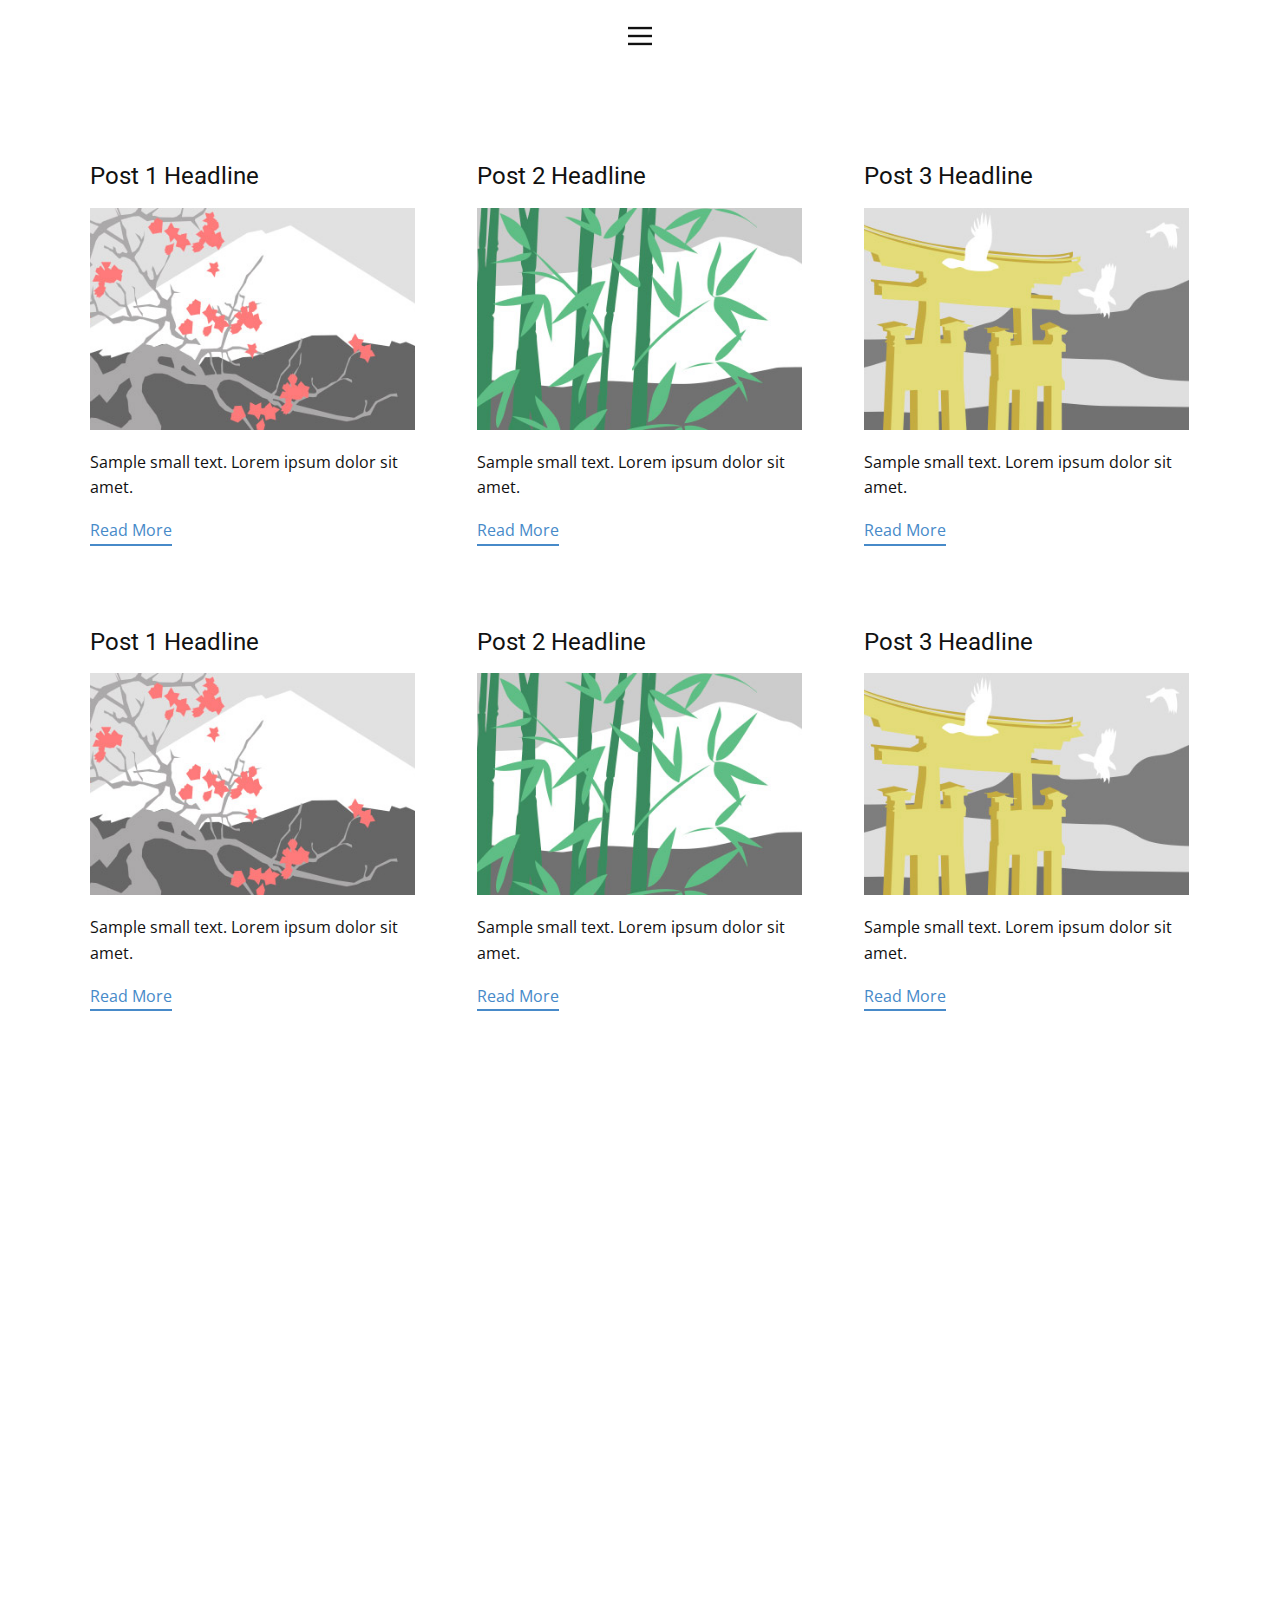
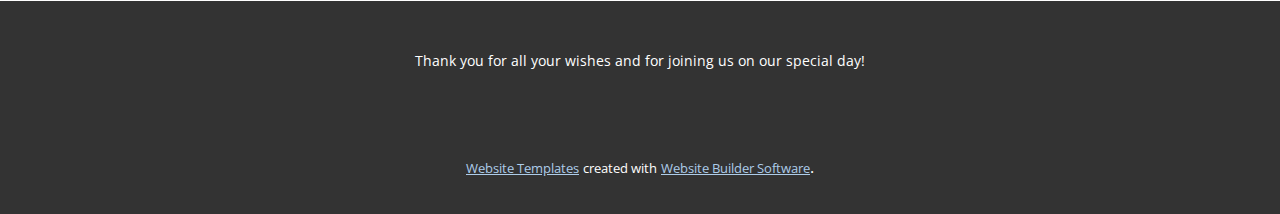
<file: blog/blog.html>
<html style="font-size: 16px;"><head>
    <meta name="viewport" content="width=device-width, initial-scale=1.0">
    <meta charset="utf-8">
    <meta name="keywords" content="">
    <meta name="description" content="">
    <meta name="page_type" content="np-template-header-footer-from-plugin">
    <title>Blog Template</title>
    <link rel="stylesheet" href="../nicepage.css" media="screen">
<link rel="stylesheet" href="../Blog-Template.css" media="screen">
    <script class="u-script" type="text/javascript" src="../jquery.js" defer=""></script>
    <script class="u-script" type="text/javascript" src="../nicepage.js" defer=""></script>
    <meta name="generator" content="Nicepage 3.9.0, nicepage.com">
    <link id="u-theme-google-font" rel="stylesheet" href="https://fonts.googleapis.com/css?family=Roboto:100,100i,300,300i,400,400i,500,500i,700,700i,900,900i|Open+Sans:300,300i,400,400i,600,600i,700,700i,800,800i">
    
    
    
    <script type="application/ld+json">{
		"@context": "http://schema.org",
		"@type": "Organization",
		"name": "",
		"url": "index.html"
}</script>
    <meta property="og:title" content="Blog Template">
    <meta property="og:type" content="website">
    <meta name="theme-color" content="#478ac9">
    <link rel="canonical" href="../index.html">
    <meta property="og:url" content="index.html">
  </head>
  <body class="u-body"><header class="u-clearfix u-header u-header" id="sec-962d"><div class="u-clearfix u-sheet u-sheet-1">
        <nav class="u-align-left u-menu u-menu-dropdown u-offcanvas u-menu-1" data-responsive-from="XL">
          <div class="menu-collapse">
            <a class="u-button-style u-nav-link" href="#" style="padding: 4px 0px; font-size: calc(1em + 8px);">
              <svg class="u-svg-link" preserveAspectRatio="xMidYMin slice" viewBox="0 0 302 302" style=""><use xmlns:xlink="http://www.w3.org/1999/xlink" xlink:href="#svg-5c50"></use></svg>
              <svg xmlns="http://www.w3.org/2000/svg" xmlns:xlink="http://www.w3.org/1999/xlink" version="1.1" id="svg-5c50" x="0px" y="0px" viewBox="0 0 302 302" style="enable-background:new 0 0 302 302;" xml:space="preserve" class="u-svg-content"><g><rect y="36" width="302" height="30"></rect><rect y="236" width="302" height="30"></rect><rect y="136" width="302" height="30"></rect>
</g><g></g><g></g><g></g><g></g><g></g><g></g><g></g><g></g><g></g><g></g><g></g><g></g><g></g><g></g><g></g></svg>
            </a>
          </div>
          <div class="u-custom-menu u-nav-container">
            <ul class="u-nav u-unstyled u-nav-1"><li class="u-nav-item"><a class="u-button-style u-nav-link u-text-active-palette-1-base u-text-hover-palette-2-base" href="../Home.html" style="padding: 10px 20px;">Home</a>
</li><li class="u-nav-item"><a class="u-button-style u-nav-link u-text-active-palette-1-base u-text-hover-palette-2-base" href="../About.html" style="padding: 10px 20px;">About</a>
</li><li class="u-nav-item"><a class="u-button-style u-nav-link u-text-active-palette-1-base u-text-hover-palette-2-base" href="../Contact.html" style="padding: 10px 20px;">Contact</a>
</li><li class="u-nav-item"><a class="u-button-style u-nav-link u-text-active-palette-1-base u-text-hover-palette-2-base" href="../Page-1.html" style="padding: 10px 20px;">Page 1</a>
</li><li class="u-nav-item"><a class="u-button-style u-nav-link u-text-active-palette-1-base u-text-hover-palette-2-base" href="../Page-3.html" style="padding: 10px 20px;">Page 3</a>
</li><li class="u-nav-item"><a class="u-button-style u-nav-link u-text-active-palette-1-base u-text-hover-palette-2-base" href="../Home.html" style="padding: 10px 20px;">Home</a>
</li></ul>
          </div>
          <div class="u-custom-menu u-nav-container-collapse">
            <div class="u-align-center u-black u-container-style u-inner-container-layout u-opacity u-opacity-95 u-sidenav">
              <div class="u-sidenav-overflow">
                <div class="u-menu-close"></div>
                <ul class="u-align-center u-nav u-popupmenu-items u-unstyled u-nav-2"><li class="u-nav-item"><a class="u-button-style u-nav-link" href="../Home.html">Home</a>
</li><li class="u-nav-item"><a class="u-button-style u-nav-link" href="../About.html">About</a>
</li><li class="u-nav-item"><a class="u-button-style u-nav-link" href="../Contact.html">Contact</a>
</li></ul>
              </div>
            </div>
            <div class="u-black u-menu-overlay u-opacity u-opacity-70"></div>
          </div>
        </nav>
      </div></header>
    <section class="u-clearfix u-section-1" id="sec-1fe6">
      <div class="u-clearfix u-sheet u-valign-middle u-sheet-1"><!--blog--><!--blog_options_json--><!--{"type":"Recent","source":"","tags":"","count":""}--><!--/blog_options_json-->
        <div class="u-blog u-expanded-width u-repeater u-repeater-1"><!--blog_post-->
          <div class="u-blog-post u-container-style u-repeater-item u-white u-repeater-item-1">
            <div class="u-container-layout u-similar-container u-valign-top u-container-layout-1"><!--blog_post_header-->
              <h4 class="u-blog-control u-text u-text-1">
                <a class="u-post-header-link" href="../blog/post.html"><!--blog_post_header_content-->Post 1 Headline<!--/blog_post_header_content--></a>
              </h4><!--/blog_post_header--><!--blog_post_image-->
              <a class="u-post-header-link" href="../blog/post.html"><img alt="" class="u-blog-control u-expanded-width u-image u-image-default u-image-1" src="[data-uri]"></a><!--/blog_post_image--><!--blog_post_content-->
              <div class="u-blog-control u-post-content u-text u-text-2 fr-view">Sample small text. Lorem ipsum dolor sit amet.</div><!--/blog_post_content--><!--blog_post_readmore-->
              <a href="../blog/post.html" class="u-blog-control u-border-2 u-border-palette-1-base u-btn u-btn-rectangle u-button-style u-none u-btn-1"><!--blog_post_readmore_content-->Read More<!--/blog_post_readmore_content--></a><!--/blog_post_readmore-->
            </div>
          </div><div class="u-blog-post u-container-style u-repeater-item u-video-cover u-white">
            <div class="u-container-layout u-similar-container u-valign-top u-container-layout-2"><!--blog_post_header-->
              <h4 class="u-blog-control u-text u-text-3">
                <a class="u-post-header-link" href="../blog/post-1.html"><!--blog_post_header_content-->Post 2 Headline<!--/blog_post_header_content--></a>
              </h4><!--/blog_post_header--><!--blog_post_image-->
              <a class="u-post-header-link" href="../blog/post-1.html"><img alt="" class="u-blog-control u-expanded-width u-image u-image-default u-image-2" src="[data-uri]"></a><!--/blog_post_image--><!--blog_post_content-->
              <div class="u-blog-control u-post-content u-text u-text-4 fr-view">Sample small text. Lorem ipsum dolor sit amet.</div><!--/blog_post_content--><!--blog_post_readmore-->
              <a href="../blog/post-1.html" class="u-blog-control u-border-2 u-border-palette-1-base u-btn u-btn-rectangle u-button-style u-none u-btn-2"><!--blog_post_readmore_content-->Read More<!--/blog_post_readmore_content--></a><!--/blog_post_readmore-->
            </div>
          </div><div class="u-blog-post u-container-style u-repeater-item u-video-cover u-white">
            <div class="u-container-layout u-similar-container u-valign-top u-container-layout-3"><!--blog_post_header-->
              <h4 class="u-blog-control u-text u-text-5">
                <a class="u-post-header-link" href="../blog/post-2.html"><!--blog_post_header_content-->Post 3 Headline<!--/blog_post_header_content--></a>
              </h4><!--/blog_post_header--><!--blog_post_image-->
              <a class="u-post-header-link" href="../blog/post-2.html"><img alt="" class="u-blog-control u-expanded-width u-image u-image-default u-image-3" src="[data-uri]"></a><!--/blog_post_image--><!--blog_post_content-->
              <div class="u-blog-control u-post-content u-text u-text-6 fr-view">Sample small text. Lorem ipsum dolor sit amet.</div><!--/blog_post_content--><!--blog_post_readmore-->
              <a href="../blog/post-2.html" class="u-blog-control u-border-2 u-border-palette-1-base u-btn u-btn-rectangle u-button-style u-none u-btn-3"><!--blog_post_readmore_content-->Read More<!--/blog_post_readmore_content--></a><!--/blog_post_readmore-->
            </div>
          </div><div class="u-blog-post u-container-style u-repeater-item u-white u-repeater-item-1">
            <div class="u-container-layout u-similar-container u-valign-top u-container-layout-1"><!--blog_post_header-->
              <h4 class="u-blog-control u-text u-text-1">
                <a class="u-post-header-link" href="../blog/post-3.html"><!--blog_post_header_content-->Post 1 Headline<!--/blog_post_header_content--></a>
              </h4><!--/blog_post_header--><!--blog_post_image-->
              <a class="u-post-header-link" href="../blog/post-3.html"><img alt="" class="u-blog-control u-expanded-width u-image u-image-default u-image-1" src="[data-uri]"></a><!--/blog_post_image--><!--blog_post_content-->
              <div class="u-blog-control u-post-content u-text u-text-2 fr-view">Sample small text. Lorem ipsum dolor sit amet.</div><!--/blog_post_content--><!--blog_post_readmore-->
              <a href="../blog/post-3.html" class="u-blog-control u-border-2 u-border-palette-1-base u-btn u-btn-rectangle u-button-style u-none u-btn-1"><!--blog_post_readmore_content-->Read More<!--/blog_post_readmore_content--></a><!--/blog_post_readmore-->
            </div>
          </div><div class="u-blog-post u-container-style u-repeater-item u-video-cover u-white">
            <div class="u-container-layout u-similar-container u-valign-top u-container-layout-2"><!--blog_post_header-->
              <h4 class="u-blog-control u-text u-text-3">
                <a class="u-post-header-link" href="../blog/post-4.html"><!--blog_post_header_content-->Post 2 Headline<!--/blog_post_header_content--></a>
              </h4><!--/blog_post_header--><!--blog_post_image-->
              <a class="u-post-header-link" href="../blog/post-4.html"><img alt="" class="u-blog-control u-expanded-width u-image u-image-default u-image-2" src="[data-uri]"></a><!--/blog_post_image--><!--blog_post_content-->
              <div class="u-blog-control u-post-content u-text u-text-4 fr-view">Sample small text. Lorem ipsum dolor sit amet.</div><!--/blog_post_content--><!--blog_post_readmore-->
              <a href="../blog/post-4.html" class="u-blog-control u-border-2 u-border-palette-1-base u-btn u-btn-rectangle u-button-style u-none u-btn-2"><!--blog_post_readmore_content-->Read More<!--/blog_post_readmore_content--></a><!--/blog_post_readmore-->
            </div>
          </div><div class="u-blog-post u-container-style u-repeater-item u-video-cover u-white">
            <div class="u-container-layout u-similar-container u-valign-top u-container-layout-3"><!--blog_post_header-->
              <h4 class="u-blog-control u-text u-text-5">
                <a class="u-post-header-link" href="../blog/post-5.html"><!--blog_post_header_content-->Post 3 Headline<!--/blog_post_header_content--></a>
              </h4><!--/blog_post_header--><!--blog_post_image-->
              <a class="u-post-header-link" href="../blog/post-5.html"><img alt="" class="u-blog-control u-expanded-width u-image u-image-default u-image-3" src="[data-uri]"></a><!--/blog_post_image--><!--blog_post_content-->
              <div class="u-blog-control u-post-content u-text u-text-6 fr-view">Sample small text. Lorem ipsum dolor sit amet.</div><!--/blog_post_content--><!--blog_post_readmore-->
              <a href="../blog/post-5.html" class="u-blog-control u-border-2 u-border-palette-1-base u-btn u-btn-rectangle u-button-style u-none u-btn-3"><!--blog_post_readmore_content-->Read More<!--/blog_post_readmore_content--></a><!--/blog_post_readmore-->
            </div>
          </div><!--/blog_post--><!--blog_post-->
          <!--/blog_post--><!--blog_post-->
          <!--/blog_post-->
        </div><!--/blog-->
      </div>
    </section>
    <section class="u-clearfix u-section-2" id="sec-801e">
      <div class="u-clearfix u-sheet u-sheet-1"></div>
    </section>
    
    
    <footer class="u-align-center u-clearfix u-footer u-grey-80 u-footer" id="sec-134c"><div class="u-clearfix u-sheet u-sheet-1">
        <p class="u-small-text u-text u-text-variant u-text-1">Thank you for all your wishes and for joining us on our special day!</p>
      </div></footer>
    <section class="u-backlink u-clearfix u-grey-80">
      <a class="u-link" href="https://nicepage.com/website-templates" target="_blank">
        <span>Website Templates</span>
      </a>
      <p class="u-text">
        <span>created with</span>
      </p>
      <a class="u-link" href="https://nicepage.com/" target="_blank">
        <span>Website Builder Software</span>
      </a>. 
    </section>
  
</body></html>
</file>
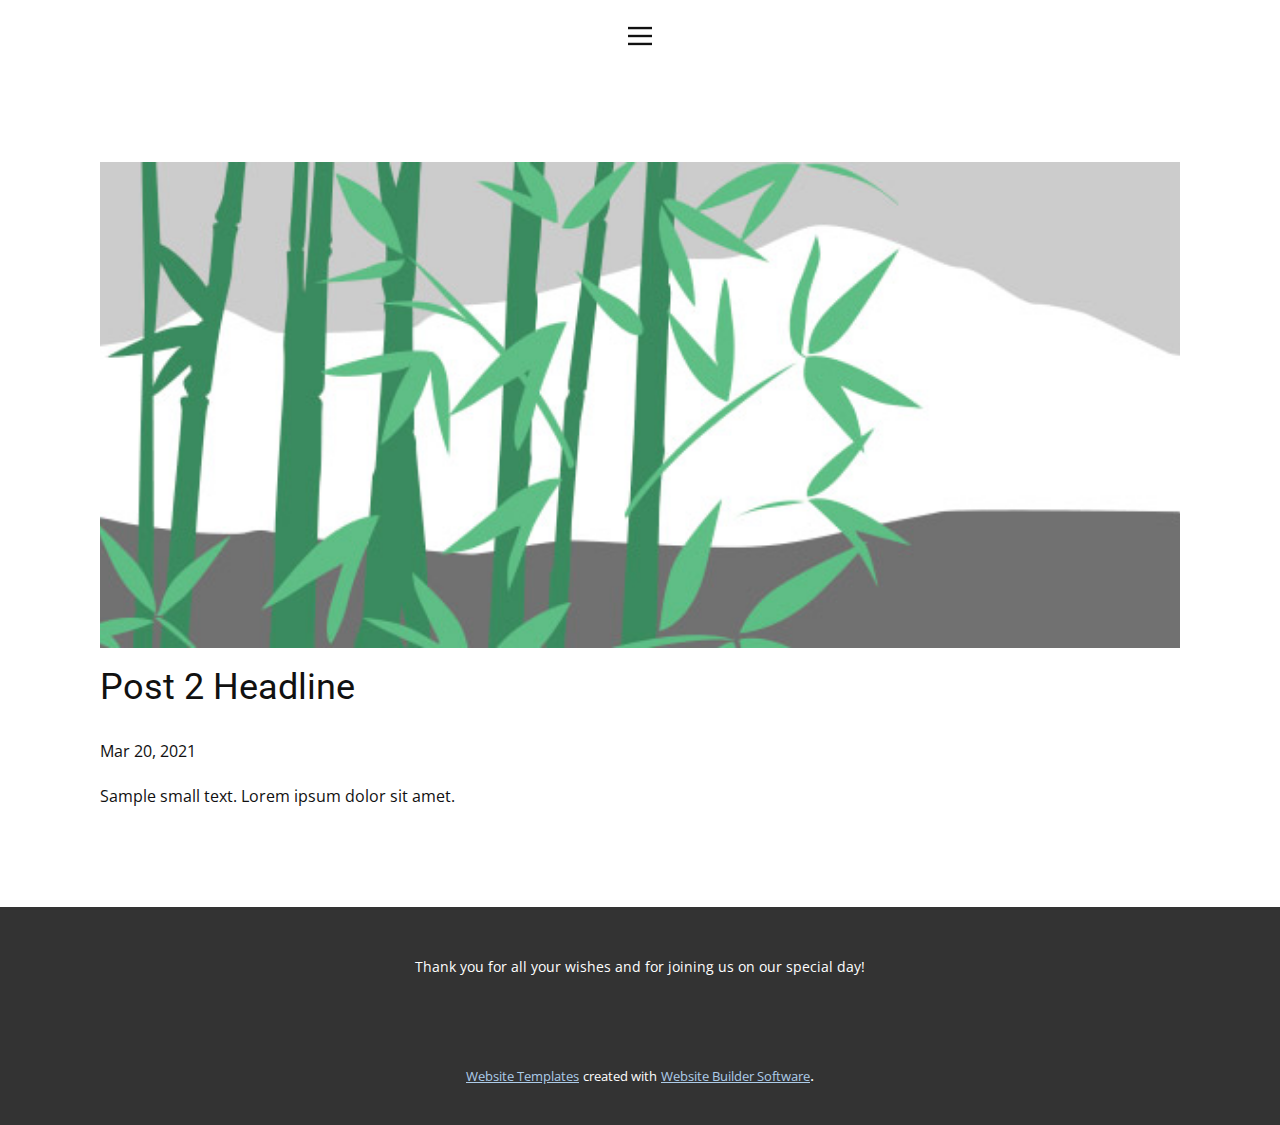
<file: blog/post-1.html>
<!doctype html>
<html style="font-size: 16px;"><head>
    <meta name="viewport" content="width=device-width, initial-scale=1.0">
    <meta charset="utf-8">
    <meta name="keywords" content="Post 1 Headline">
    <meta name="description" content="">
    <meta name="page_type" content="np-template-header-footer-from-plugin">
    <title>Post 2 Headline</title>
    <link rel="stylesheet" href="../nicepage.css" media="screen">
<link rel="stylesheet" href="../Post-Template.css" media="screen">
    <script class="u-script" type="text/javascript" src="../jquery.js" defer=""></script>
    <script class="u-script" type="text/javascript" src="../nicepage.js" defer=""></script>
    <meta name="generator" content="Nicepage 3.9.0, nicepage.com">
    <link id="u-theme-google-font" rel="stylesheet" href="https://fonts.googleapis.com/css?family=Roboto:100,100i,300,300i,400,400i,500,500i,700,700i,900,900i|Open+Sans:300,300i,400,400i,600,600i,700,700i,800,800i">
    
    
    <script type="application/ld+json">{
		"@context": "http://schema.org",
		"@type": "Organization",
		"name": "",
		"url": "index.html"
}</script>
    <meta property="og:title" content="Post Template">
    <meta property="og:type" content="website">
    <meta name="theme-color" content="#478ac9">
    <link rel="canonical" href="../index.html">
    <meta property="og:url" content="index.html">
  </head>
  <body class="u-body"><header class="u-clearfix u-header u-header" id="sec-962d"><div class="u-clearfix u-sheet u-sheet-1">
        <nav class="u-align-left u-menu u-menu-dropdown u-offcanvas u-menu-1" data-responsive-from="XL">
          <div class="menu-collapse">
            <a class="u-button-style u-nav-link" href="#" style="padding: 4px 0px; font-size: calc(1em + 8px);">
              <svg class="u-svg-link" preserveAspectRatio="xMidYMin slice" viewBox="0 0 302 302" style=""><use xmlns:xlink="http://www.w3.org/1999/xlink" xlink:href="#svg-5c50"></use></svg>
              <svg xmlns="http://www.w3.org/2000/svg" xmlns:xlink="http://www.w3.org/1999/xlink" version="1.1" id="svg-5c50" x="0px" y="0px" viewBox="0 0 302 302" style="enable-background:new 0 0 302 302;" xml:space="preserve" class="u-svg-content"><g><rect y="36" width="302" height="30"></rect><rect y="236" width="302" height="30"></rect><rect y="136" width="302" height="30"></rect>
</g><g></g><g></g><g></g><g></g><g></g><g></g><g></g><g></g><g></g><g></g><g></g><g></g><g></g><g></g><g></g></svg>
            </a>
          </div>
          <div class="u-custom-menu u-nav-container">
            <ul class="u-nav u-unstyled u-nav-1"><li class="u-nav-item"><a class="u-button-style u-nav-link u-text-active-palette-1-base u-text-hover-palette-2-base" href="../Home.html" style="padding: 10px 20px;">Home</a>
</li><li class="u-nav-item"><a class="u-button-style u-nav-link u-text-active-palette-1-base u-text-hover-palette-2-base" href="../About.html" style="padding: 10px 20px;">About</a>
</li><li class="u-nav-item"><a class="u-button-style u-nav-link u-text-active-palette-1-base u-text-hover-palette-2-base" href="../Contact.html" style="padding: 10px 20px;">Contact</a>
</li><li class="u-nav-item"><a class="u-button-style u-nav-link u-text-active-palette-1-base u-text-hover-palette-2-base" href="../Page-1.html" style="padding: 10px 20px;">Page 1</a>
</li><li class="u-nav-item"><a class="u-button-style u-nav-link u-text-active-palette-1-base u-text-hover-palette-2-base" href="../Page-3.html" style="padding: 10px 20px;">Page 3</a>
</li><li class="u-nav-item"><a class="u-button-style u-nav-link u-text-active-palette-1-base u-text-hover-palette-2-base" href="../Home.html" style="padding: 10px 20px;">Home</a>
</li></ul>
          </div>
          <div class="u-custom-menu u-nav-container-collapse">
            <div class="u-align-center u-black u-container-style u-inner-container-layout u-opacity u-opacity-95 u-sidenav">
              <div class="u-sidenav-overflow">
                <div class="u-menu-close"></div>
                <ul class="u-align-center u-nav u-popupmenu-items u-unstyled u-nav-2"><li class="u-nav-item"><a class="u-button-style u-nav-link" href="../Home.html">Home</a>
</li><li class="u-nav-item"><a class="u-button-style u-nav-link" href="../About.html">About</a>
</li><li class="u-nav-item"><a class="u-button-style u-nav-link" href="../Contact.html">Contact</a>
</li></ul>
              </div>
            </div>
            <div class="u-black u-menu-overlay u-opacity u-opacity-70"></div>
          </div>
        </nav>
      </div></header>
    <section class="u-align-center u-clearfix u-section-1" id="sec-2d5d">
      <div class="u-clearfix u-sheet u-valign-middle-md u-valign-middle-sm u-valign-middle-xs u-sheet-1"><!--post_details--><!--post_details_options_json--><!--{"source":""}--><!--/post_details_options_json--><!--blog_post-->
        <div class="u-container-style u-expanded-width u-post-details u-post-details-1">
          <div class="u-container-layout u-valign-middle u-container-layout-1"><!--blog_post_image-->
            <img alt="" class="u-blog-control u-expanded-width u-image u-image-default u-image-1" src="[data-uri]"><!--/blog_post_image--><!--blog_post_header-->
            <h2 class="u-blog-control u-text u-text-1">Post 2 Headline</h2><!--/blog_post_header--><!--blog_post_metadata-->
            <div class="u-blog-control u-metadata u-metadata-1"><!--blog_post_metadata_date-->
              <span class="u-meta-date u-meta-icon">Mar 20, 2021</span><!--/blog_post_metadata_date--><!--blog_post_metadata_category-->
              <!--/blog_post_metadata_category--><!--blog_post_metadata_comments-->
              <!--/blog_post_metadata_comments-->
            </div><!--/blog_post_metadata--><!--blog_post_content-->
            <div class="u-align-justify u-blog-control u-post-content u-text u-text-2 fr-view">
  Sample small text. Lorem ipsum dolor sit amet.
  </div><!--/blog_post_content-->
          </div>
        </div><!--/blog_post--><!--/post_details-->
      </div>
    </section>
    
    
    <footer class="u-align-center u-clearfix u-footer u-grey-80 u-footer" id="sec-134c"><div class="u-clearfix u-sheet u-sheet-1">
        <p class="u-small-text u-text u-text-variant u-text-1">Thank you for all your wishes and for joining us on our special day!</p>
      </div></footer>
    <section class="u-backlink u-clearfix u-grey-80">
      <a class="u-link" href="https://nicepage.com/website-templates" target="_blank">
        <span>Website Templates</span>
      </a>
      <p class="u-text">
        <span>created with</span>
      </p>
      <a class="u-link" href="https://nicepage.com/" target="_blank">
        <span>Website Builder Software</span>
      </a>. 
    </section>
  
</body></html>
</file>
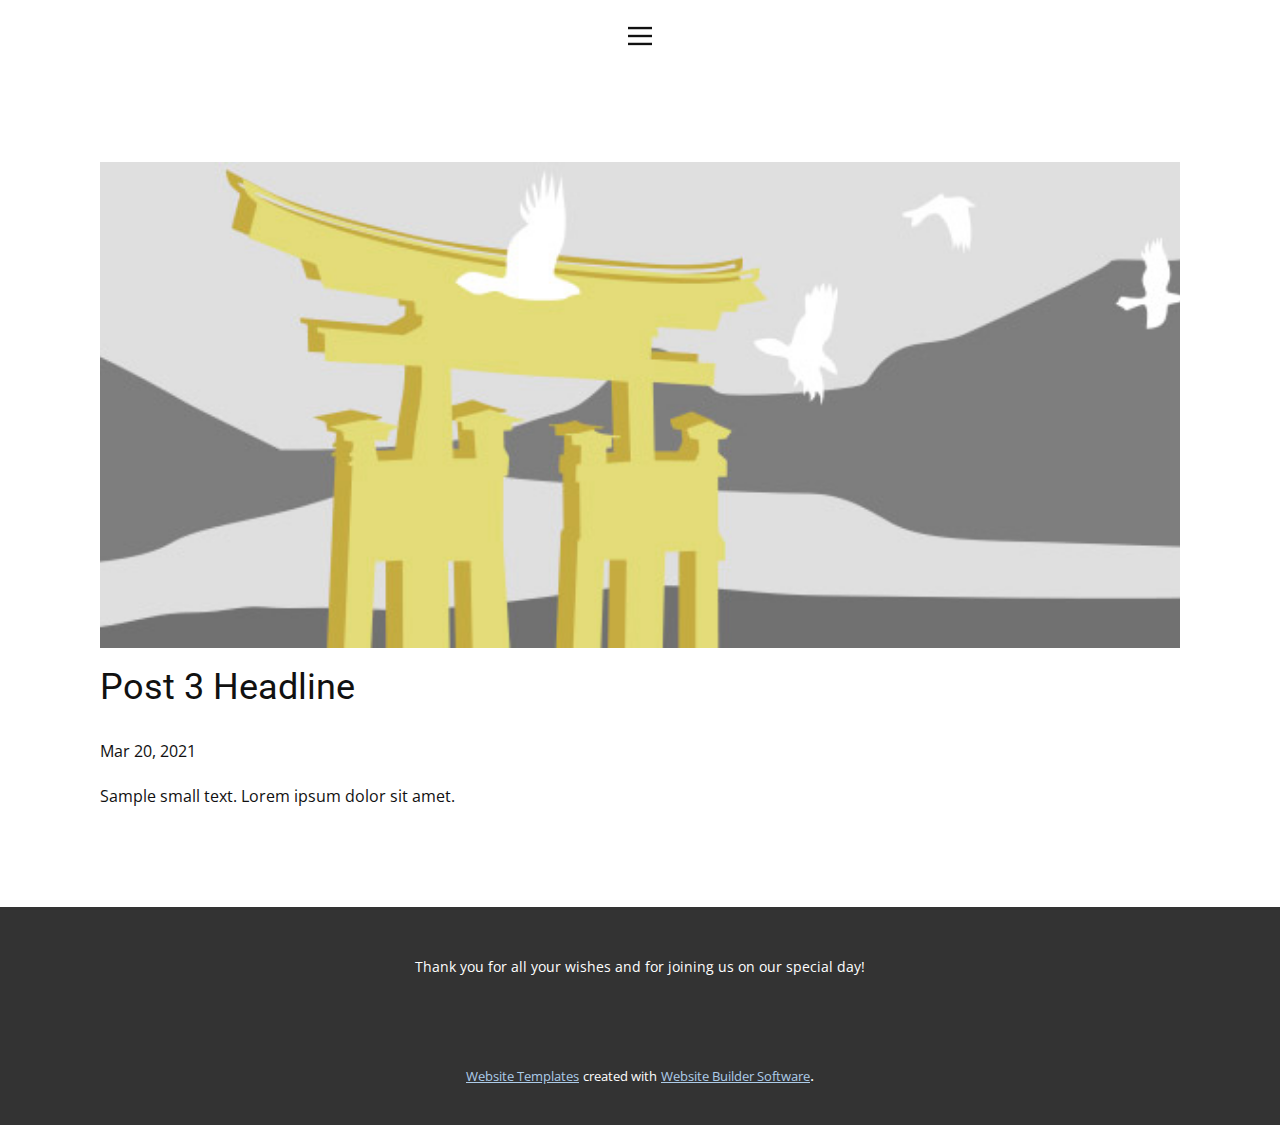
<file: blog/post-2.html>
<!doctype html>
<html style="font-size: 16px;"><head>
    <meta name="viewport" content="width=device-width, initial-scale=1.0">
    <meta charset="utf-8">
    <meta name="keywords" content="Post 1 Headline">
    <meta name="description" content="">
    <meta name="page_type" content="np-template-header-footer-from-plugin">
    <title>Post 3 Headline</title>
    <link rel="stylesheet" href="../nicepage.css" media="screen">
<link rel="stylesheet" href="../Post-Template.css" media="screen">
    <script class="u-script" type="text/javascript" src="../jquery.js" defer=""></script>
    <script class="u-script" type="text/javascript" src="../nicepage.js" defer=""></script>
    <meta name="generator" content="Nicepage 3.9.0, nicepage.com">
    <link id="u-theme-google-font" rel="stylesheet" href="https://fonts.googleapis.com/css?family=Roboto:100,100i,300,300i,400,400i,500,500i,700,700i,900,900i|Open+Sans:300,300i,400,400i,600,600i,700,700i,800,800i">
    
    
    <script type="application/ld+json">{
		"@context": "http://schema.org",
		"@type": "Organization",
		"name": "",
		"url": "index.html"
}</script>
    <meta property="og:title" content="Post Template">
    <meta property="og:type" content="website">
    <meta name="theme-color" content="#478ac9">
    <link rel="canonical" href="../index.html">
    <meta property="og:url" content="index.html">
  </head>
  <body class="u-body"><header class="u-clearfix u-header u-header" id="sec-962d"><div class="u-clearfix u-sheet u-sheet-1">
        <nav class="u-align-left u-menu u-menu-dropdown u-offcanvas u-menu-1" data-responsive-from="XL">
          <div class="menu-collapse">
            <a class="u-button-style u-nav-link" href="#" style="padding: 4px 0px; font-size: calc(1em + 8px);">
              <svg class="u-svg-link" preserveAspectRatio="xMidYMin slice" viewBox="0 0 302 302" style=""><use xmlns:xlink="http://www.w3.org/1999/xlink" xlink:href="#svg-5c50"></use></svg>
              <svg xmlns="http://www.w3.org/2000/svg" xmlns:xlink="http://www.w3.org/1999/xlink" version="1.1" id="svg-5c50" x="0px" y="0px" viewBox="0 0 302 302" style="enable-background:new 0 0 302 302;" xml:space="preserve" class="u-svg-content"><g><rect y="36" width="302" height="30"></rect><rect y="236" width="302" height="30"></rect><rect y="136" width="302" height="30"></rect>
</g><g></g><g></g><g></g><g></g><g></g><g></g><g></g><g></g><g></g><g></g><g></g><g></g><g></g><g></g><g></g></svg>
            </a>
          </div>
          <div class="u-custom-menu u-nav-container">
            <ul class="u-nav u-unstyled u-nav-1"><li class="u-nav-item"><a class="u-button-style u-nav-link u-text-active-palette-1-base u-text-hover-palette-2-base" href="../Home.html" style="padding: 10px 20px;">Home</a>
</li><li class="u-nav-item"><a class="u-button-style u-nav-link u-text-active-palette-1-base u-text-hover-palette-2-base" href="../About.html" style="padding: 10px 20px;">About</a>
</li><li class="u-nav-item"><a class="u-button-style u-nav-link u-text-active-palette-1-base u-text-hover-palette-2-base" href="../Contact.html" style="padding: 10px 20px;">Contact</a>
</li><li class="u-nav-item"><a class="u-button-style u-nav-link u-text-active-palette-1-base u-text-hover-palette-2-base" href="../Page-1.html" style="padding: 10px 20px;">Page 1</a>
</li><li class="u-nav-item"><a class="u-button-style u-nav-link u-text-active-palette-1-base u-text-hover-palette-2-base" href="../Page-3.html" style="padding: 10px 20px;">Page 3</a>
</li><li class="u-nav-item"><a class="u-button-style u-nav-link u-text-active-palette-1-base u-text-hover-palette-2-base" href="../Home.html" style="padding: 10px 20px;">Home</a>
</li></ul>
          </div>
          <div class="u-custom-menu u-nav-container-collapse">
            <div class="u-align-center u-black u-container-style u-inner-container-layout u-opacity u-opacity-95 u-sidenav">
              <div class="u-sidenav-overflow">
                <div class="u-menu-close"></div>
                <ul class="u-align-center u-nav u-popupmenu-items u-unstyled u-nav-2"><li class="u-nav-item"><a class="u-button-style u-nav-link" href="../Home.html">Home</a>
</li><li class="u-nav-item"><a class="u-button-style u-nav-link" href="../About.html">About</a>
</li><li class="u-nav-item"><a class="u-button-style u-nav-link" href="../Contact.html">Contact</a>
</li></ul>
              </div>
            </div>
            <div class="u-black u-menu-overlay u-opacity u-opacity-70"></div>
          </div>
        </nav>
      </div></header>
    <section class="u-align-center u-clearfix u-section-1" id="sec-2d5d">
      <div class="u-clearfix u-sheet u-valign-middle-md u-valign-middle-sm u-valign-middle-xs u-sheet-1"><!--post_details--><!--post_details_options_json--><!--{"source":""}--><!--/post_details_options_json--><!--blog_post-->
        <div class="u-container-style u-expanded-width u-post-details u-post-details-1">
          <div class="u-container-layout u-valign-middle u-container-layout-1"><!--blog_post_image-->
            <img alt="" class="u-blog-control u-expanded-width u-image u-image-default u-image-1" src="[data-uri]"><!--/blog_post_image--><!--blog_post_header-->
            <h2 class="u-blog-control u-text u-text-1">Post 3 Headline</h2><!--/blog_post_header--><!--blog_post_metadata-->
            <div class="u-blog-control u-metadata u-metadata-1"><!--blog_post_metadata_date-->
              <span class="u-meta-date u-meta-icon">Mar 20, 2021</span><!--/blog_post_metadata_date--><!--blog_post_metadata_category-->
              <!--/blog_post_metadata_category--><!--blog_post_metadata_comments-->
              <!--/blog_post_metadata_comments-->
            </div><!--/blog_post_metadata--><!--blog_post_content-->
            <div class="u-align-justify u-blog-control u-post-content u-text u-text-2 fr-view">
  Sample small text. Lorem ipsum dolor sit amet.
  </div><!--/blog_post_content-->
          </div>
        </div><!--/blog_post--><!--/post_details-->
      </div>
    </section>
    
    
    <footer class="u-align-center u-clearfix u-footer u-grey-80 u-footer" id="sec-134c"><div class="u-clearfix u-sheet u-sheet-1">
        <p class="u-small-text u-text u-text-variant u-text-1">Thank you for all your wishes and for joining us on our special day!</p>
      </div></footer>
    <section class="u-backlink u-clearfix u-grey-80">
      <a class="u-link" href="https://nicepage.com/website-templates" target="_blank">
        <span>Website Templates</span>
      </a>
      <p class="u-text">
        <span>created with</span>
      </p>
      <a class="u-link" href="https://nicepage.com/" target="_blank">
        <span>Website Builder Software</span>
      </a>. 
    </section>
  
</body></html>
</file>
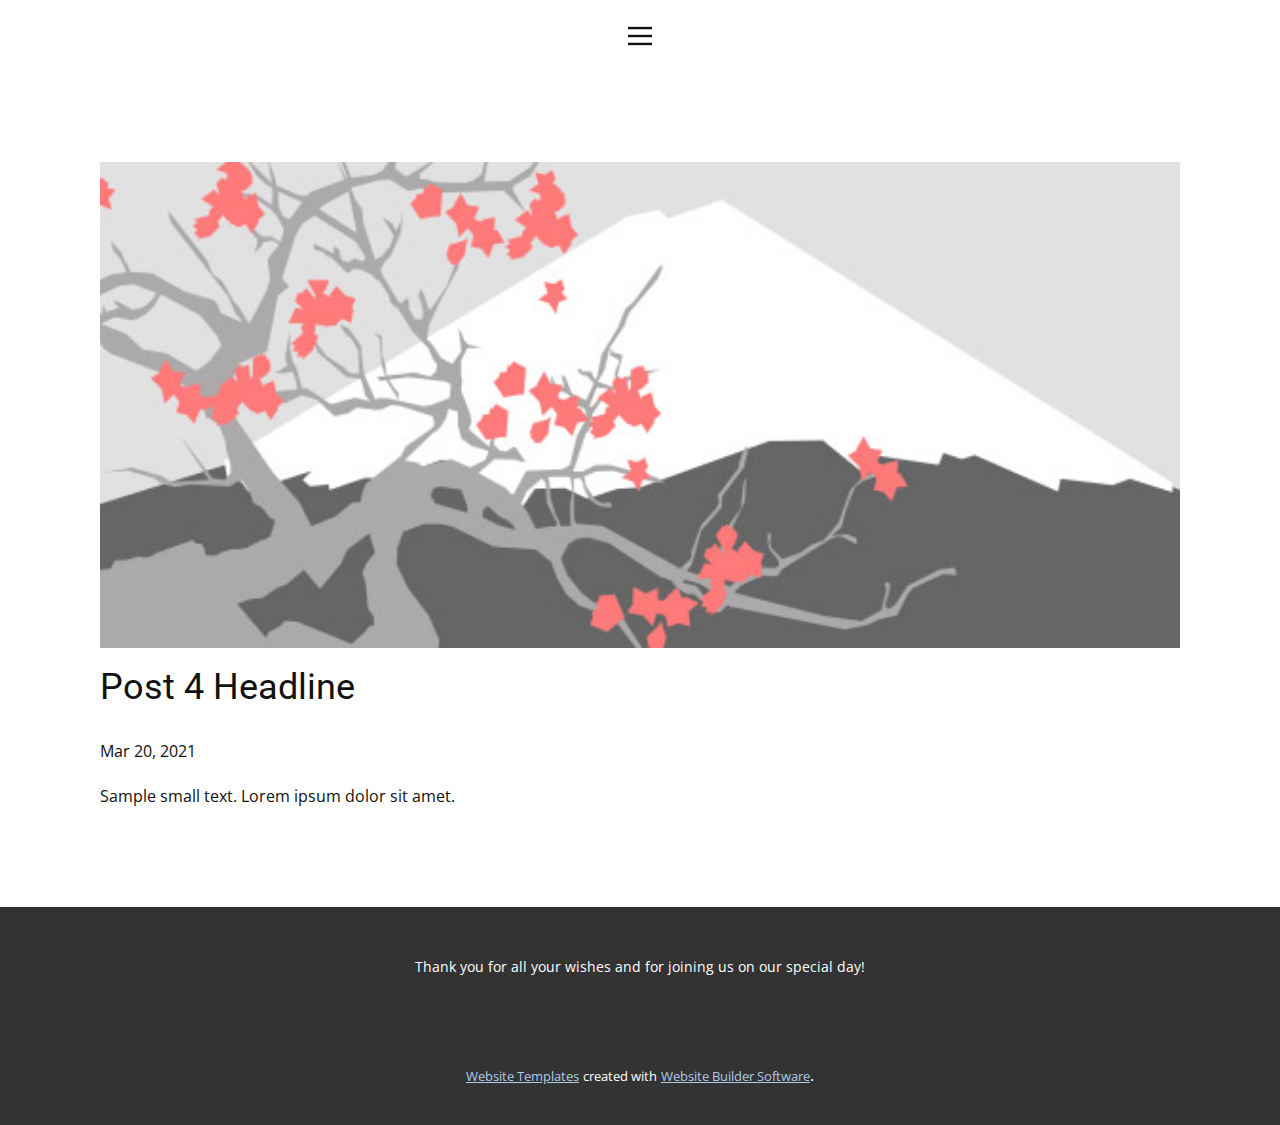
<file: blog/post-3.html>
<!doctype html>
<html style="font-size: 16px;"><head>
    <meta name="viewport" content="width=device-width, initial-scale=1.0">
    <meta charset="utf-8">
    <meta name="keywords" content="Post 1 Headline">
    <meta name="description" content="">
    <meta name="page_type" content="np-template-header-footer-from-plugin">
    <title>Post 4 Headline</title>
    <link rel="stylesheet" href="../nicepage.css" media="screen">
<link rel="stylesheet" href="../Post-Template.css" media="screen">
    <script class="u-script" type="text/javascript" src="../jquery.js" defer=""></script>
    <script class="u-script" type="text/javascript" src="../nicepage.js" defer=""></script>
    <meta name="generator" content="Nicepage 3.9.0, nicepage.com">
    <link id="u-theme-google-font" rel="stylesheet" href="https://fonts.googleapis.com/css?family=Roboto:100,100i,300,300i,400,400i,500,500i,700,700i,900,900i|Open+Sans:300,300i,400,400i,600,600i,700,700i,800,800i">
    
    
    <script type="application/ld+json">{
		"@context": "http://schema.org",
		"@type": "Organization",
		"name": "",
		"url": "index.html"
}</script>
    <meta property="og:title" content="Post Template">
    <meta property="og:type" content="website">
    <meta name="theme-color" content="#478ac9">
    <link rel="canonical" href="../index.html">
    <meta property="og:url" content="index.html">
  </head>
  <body class="u-body"><header class="u-clearfix u-header u-header" id="sec-962d"><div class="u-clearfix u-sheet u-sheet-1">
        <nav class="u-align-left u-menu u-menu-dropdown u-offcanvas u-menu-1" data-responsive-from="XL">
          <div class="menu-collapse">
            <a class="u-button-style u-nav-link" href="#" style="padding: 4px 0px; font-size: calc(1em + 8px);">
              <svg class="u-svg-link" preserveAspectRatio="xMidYMin slice" viewBox="0 0 302 302" style=""><use xmlns:xlink="http://www.w3.org/1999/xlink" xlink:href="#svg-5c50"></use></svg>
              <svg xmlns="http://www.w3.org/2000/svg" xmlns:xlink="http://www.w3.org/1999/xlink" version="1.1" id="svg-5c50" x="0px" y="0px" viewBox="0 0 302 302" style="enable-background:new 0 0 302 302;" xml:space="preserve" class="u-svg-content"><g><rect y="36" width="302" height="30"></rect><rect y="236" width="302" height="30"></rect><rect y="136" width="302" height="30"></rect>
</g><g></g><g></g><g></g><g></g><g></g><g></g><g></g><g></g><g></g><g></g><g></g><g></g><g></g><g></g><g></g></svg>
            </a>
          </div>
          <div class="u-custom-menu u-nav-container">
            <ul class="u-nav u-unstyled u-nav-1"><li class="u-nav-item"><a class="u-button-style u-nav-link u-text-active-palette-1-base u-text-hover-palette-2-base" href="../Home.html" style="padding: 10px 20px;">Home</a>
</li><li class="u-nav-item"><a class="u-button-style u-nav-link u-text-active-palette-1-base u-text-hover-palette-2-base" href="../About.html" style="padding: 10px 20px;">About</a>
</li><li class="u-nav-item"><a class="u-button-style u-nav-link u-text-active-palette-1-base u-text-hover-palette-2-base" href="../Contact.html" style="padding: 10px 20px;">Contact</a>
</li><li class="u-nav-item"><a class="u-button-style u-nav-link u-text-active-palette-1-base u-text-hover-palette-2-base" href="../Page-1.html" style="padding: 10px 20px;">Page 1</a>
</li><li class="u-nav-item"><a class="u-button-style u-nav-link u-text-active-palette-1-base u-text-hover-palette-2-base" href="../Page-3.html" style="padding: 10px 20px;">Page 3</a>
</li><li class="u-nav-item"><a class="u-button-style u-nav-link u-text-active-palette-1-base u-text-hover-palette-2-base" href="../Home.html" style="padding: 10px 20px;">Home</a>
</li></ul>
          </div>
          <div class="u-custom-menu u-nav-container-collapse">
            <div class="u-align-center u-black u-container-style u-inner-container-layout u-opacity u-opacity-95 u-sidenav">
              <div class="u-sidenav-overflow">
                <div class="u-menu-close"></div>
                <ul class="u-align-center u-nav u-popupmenu-items u-unstyled u-nav-2"><li class="u-nav-item"><a class="u-button-style u-nav-link" href="../Home.html">Home</a>
</li><li class="u-nav-item"><a class="u-button-style u-nav-link" href="../About.html">About</a>
</li><li class="u-nav-item"><a class="u-button-style u-nav-link" href="../Contact.html">Contact</a>
</li></ul>
              </div>
            </div>
            <div class="u-black u-menu-overlay u-opacity u-opacity-70"></div>
          </div>
        </nav>
      </div></header>
    <section class="u-align-center u-clearfix u-section-1" id="sec-2d5d">
      <div class="u-clearfix u-sheet u-valign-middle-md u-valign-middle-sm u-valign-middle-xs u-sheet-1"><!--post_details--><!--post_details_options_json--><!--{"source":""}--><!--/post_details_options_json--><!--blog_post-->
        <div class="u-container-style u-expanded-width u-post-details u-post-details-1">
          <div class="u-container-layout u-valign-middle u-container-layout-1"><!--blog_post_image-->
            <img alt="" class="u-blog-control u-expanded-width u-image u-image-default u-image-1" src="[data-uri]"><!--/blog_post_image--><!--blog_post_header-->
            <h2 class="u-blog-control u-text u-text-1">Post 4 Headline</h2><!--/blog_post_header--><!--blog_post_metadata-->
            <div class="u-blog-control u-metadata u-metadata-1"><!--blog_post_metadata_date-->
              <span class="u-meta-date u-meta-icon">Mar 20, 2021</span><!--/blog_post_metadata_date--><!--blog_post_metadata_category-->
              <!--/blog_post_metadata_category--><!--blog_post_metadata_comments-->
              <!--/blog_post_metadata_comments-->
            </div><!--/blog_post_metadata--><!--blog_post_content-->
            <div class="u-align-justify u-blog-control u-post-content u-text u-text-2 fr-view">
  Sample small text. Lorem ipsum dolor sit amet.
  </div><!--/blog_post_content-->
          </div>
        </div><!--/blog_post--><!--/post_details-->
      </div>
    </section>
    
    
    <footer class="u-align-center u-clearfix u-footer u-grey-80 u-footer" id="sec-134c"><div class="u-clearfix u-sheet u-sheet-1">
        <p class="u-small-text u-text u-text-variant u-text-1">Thank you for all your wishes and for joining us on our special day!</p>
      </div></footer>
    <section class="u-backlink u-clearfix u-grey-80">
      <a class="u-link" href="https://nicepage.com/website-templates" target="_blank">
        <span>Website Templates</span>
      </a>
      <p class="u-text">
        <span>created with</span>
      </p>
      <a class="u-link" href="https://nicepage.com/" target="_blank">
        <span>Website Builder Software</span>
      </a>. 
    </section>
  
</body></html>
</file>
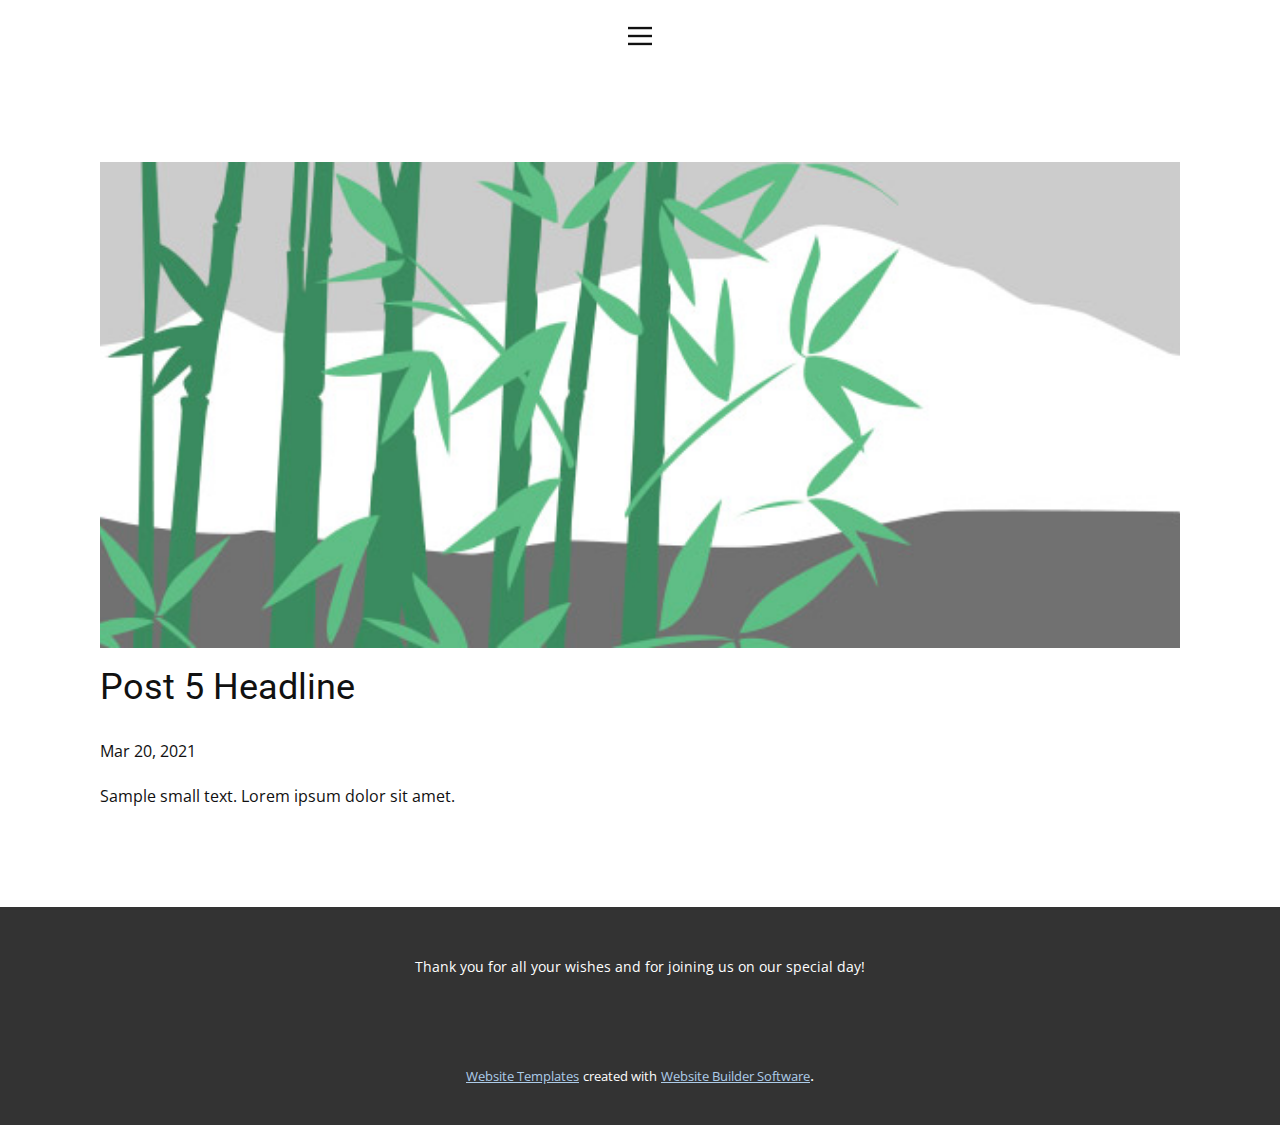
<file: blog/post-4.html>
<!doctype html>
<html style="font-size: 16px;"><head>
    <meta name="viewport" content="width=device-width, initial-scale=1.0">
    <meta charset="utf-8">
    <meta name="keywords" content="Post 1 Headline">
    <meta name="description" content="">
    <meta name="page_type" content="np-template-header-footer-from-plugin">
    <title>Post 5 Headline</title>
    <link rel="stylesheet" href="../nicepage.css" media="screen">
<link rel="stylesheet" href="../Post-Template.css" media="screen">
    <script class="u-script" type="text/javascript" src="../jquery.js" defer=""></script>
    <script class="u-script" type="text/javascript" src="../nicepage.js" defer=""></script>
    <meta name="generator" content="Nicepage 3.9.0, nicepage.com">
    <link id="u-theme-google-font" rel="stylesheet" href="https://fonts.googleapis.com/css?family=Roboto:100,100i,300,300i,400,400i,500,500i,700,700i,900,900i|Open+Sans:300,300i,400,400i,600,600i,700,700i,800,800i">
    
    
    <script type="application/ld+json">{
		"@context": "http://schema.org",
		"@type": "Organization",
		"name": "",
		"url": "index.html"
}</script>
    <meta property="og:title" content="Post Template">
    <meta property="og:type" content="website">
    <meta name="theme-color" content="#478ac9">
    <link rel="canonical" href="../index.html">
    <meta property="og:url" content="index.html">
  </head>
  <body class="u-body"><header class="u-clearfix u-header u-header" id="sec-962d"><div class="u-clearfix u-sheet u-sheet-1">
        <nav class="u-align-left u-menu u-menu-dropdown u-offcanvas u-menu-1" data-responsive-from="XL">
          <div class="menu-collapse">
            <a class="u-button-style u-nav-link" href="#" style="padding: 4px 0px; font-size: calc(1em + 8px);">
              <svg class="u-svg-link" preserveAspectRatio="xMidYMin slice" viewBox="0 0 302 302" style=""><use xmlns:xlink="http://www.w3.org/1999/xlink" xlink:href="#svg-5c50"></use></svg>
              <svg xmlns="http://www.w3.org/2000/svg" xmlns:xlink="http://www.w3.org/1999/xlink" version="1.1" id="svg-5c50" x="0px" y="0px" viewBox="0 0 302 302" style="enable-background:new 0 0 302 302;" xml:space="preserve" class="u-svg-content"><g><rect y="36" width="302" height="30"></rect><rect y="236" width="302" height="30"></rect><rect y="136" width="302" height="30"></rect>
</g><g></g><g></g><g></g><g></g><g></g><g></g><g></g><g></g><g></g><g></g><g></g><g></g><g></g><g></g><g></g></svg>
            </a>
          </div>
          <div class="u-custom-menu u-nav-container">
            <ul class="u-nav u-unstyled u-nav-1"><li class="u-nav-item"><a class="u-button-style u-nav-link u-text-active-palette-1-base u-text-hover-palette-2-base" href="../Home.html" style="padding: 10px 20px;">Home</a>
</li><li class="u-nav-item"><a class="u-button-style u-nav-link u-text-active-palette-1-base u-text-hover-palette-2-base" href="../About.html" style="padding: 10px 20px;">About</a>
</li><li class="u-nav-item"><a class="u-button-style u-nav-link u-text-active-palette-1-base u-text-hover-palette-2-base" href="../Contact.html" style="padding: 10px 20px;">Contact</a>
</li><li class="u-nav-item"><a class="u-button-style u-nav-link u-text-active-palette-1-base u-text-hover-palette-2-base" href="../Page-1.html" style="padding: 10px 20px;">Page 1</a>
</li><li class="u-nav-item"><a class="u-button-style u-nav-link u-text-active-palette-1-base u-text-hover-palette-2-base" href="../Page-3.html" style="padding: 10px 20px;">Page 3</a>
</li><li class="u-nav-item"><a class="u-button-style u-nav-link u-text-active-palette-1-base u-text-hover-palette-2-base" href="../Home.html" style="padding: 10px 20px;">Home</a>
</li></ul>
          </div>
          <div class="u-custom-menu u-nav-container-collapse">
            <div class="u-align-center u-black u-container-style u-inner-container-layout u-opacity u-opacity-95 u-sidenav">
              <div class="u-sidenav-overflow">
                <div class="u-menu-close"></div>
                <ul class="u-align-center u-nav u-popupmenu-items u-unstyled u-nav-2"><li class="u-nav-item"><a class="u-button-style u-nav-link" href="../Home.html">Home</a>
</li><li class="u-nav-item"><a class="u-button-style u-nav-link" href="../About.html">About</a>
</li><li class="u-nav-item"><a class="u-button-style u-nav-link" href="../Contact.html">Contact</a>
</li></ul>
              </div>
            </div>
            <div class="u-black u-menu-overlay u-opacity u-opacity-70"></div>
          </div>
        </nav>
      </div></header>
    <section class="u-align-center u-clearfix u-section-1" id="sec-2d5d">
      <div class="u-clearfix u-sheet u-valign-middle-md u-valign-middle-sm u-valign-middle-xs u-sheet-1"><!--post_details--><!--post_details_options_json--><!--{"source":""}--><!--/post_details_options_json--><!--blog_post-->
        <div class="u-container-style u-expanded-width u-post-details u-post-details-1">
          <div class="u-container-layout u-valign-middle u-container-layout-1"><!--blog_post_image-->
            <img alt="" class="u-blog-control u-expanded-width u-image u-image-default u-image-1" src="[data-uri]"><!--/blog_post_image--><!--blog_post_header-->
            <h2 class="u-blog-control u-text u-text-1">Post 5 Headline</h2><!--/blog_post_header--><!--blog_post_metadata-->
            <div class="u-blog-control u-metadata u-metadata-1"><!--blog_post_metadata_date-->
              <span class="u-meta-date u-meta-icon">Mar 20, 2021</span><!--/blog_post_metadata_date--><!--blog_post_metadata_category-->
              <!--/blog_post_metadata_category--><!--blog_post_metadata_comments-->
              <!--/blog_post_metadata_comments-->
            </div><!--/blog_post_metadata--><!--blog_post_content-->
            <div class="u-align-justify u-blog-control u-post-content u-text u-text-2 fr-view">
  Sample small text. Lorem ipsum dolor sit amet.
  </div><!--/blog_post_content-->
          </div>
        </div><!--/blog_post--><!--/post_details-->
      </div>
    </section>
    
    
    <footer class="u-align-center u-clearfix u-footer u-grey-80 u-footer" id="sec-134c"><div class="u-clearfix u-sheet u-sheet-1">
        <p class="u-small-text u-text u-text-variant u-text-1">Thank you for all your wishes and for joining us on our special day!</p>
      </div></footer>
    <section class="u-backlink u-clearfix u-grey-80">
      <a class="u-link" href="https://nicepage.com/website-templates" target="_blank">
        <span>Website Templates</span>
      </a>
      <p class="u-text">
        <span>created with</span>
      </p>
      <a class="u-link" href="https://nicepage.com/" target="_blank">
        <span>Website Builder Software</span>
      </a>. 
    </section>
  
</body></html>
</file>
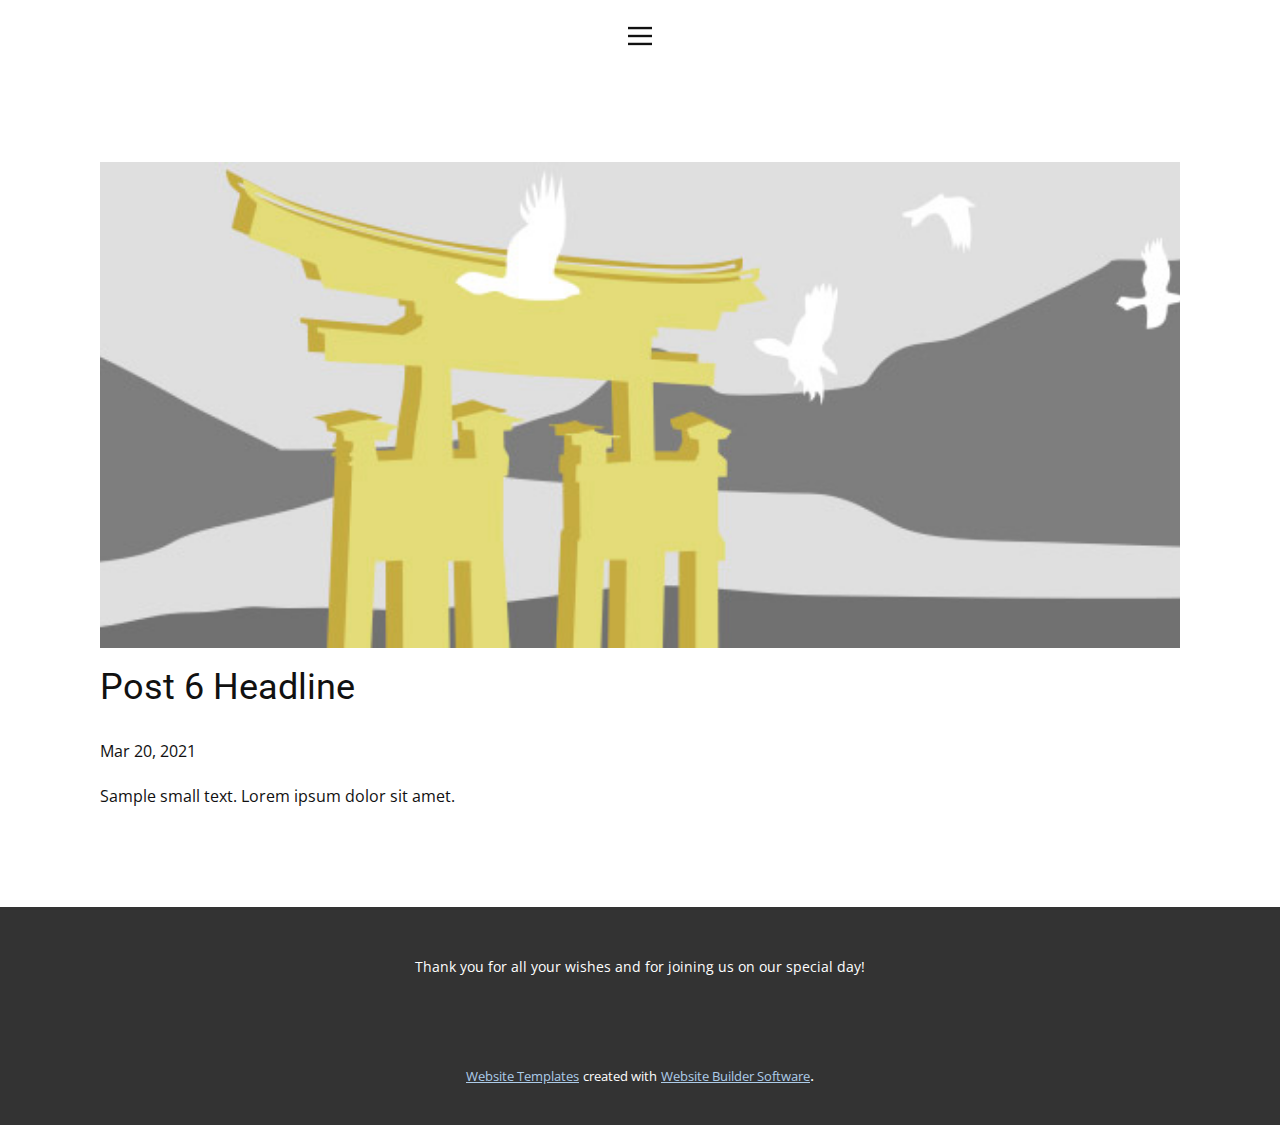
<file: blog/post-5.html>
<!doctype html>
<html style="font-size: 16px;"><head>
    <meta name="viewport" content="width=device-width, initial-scale=1.0">
    <meta charset="utf-8">
    <meta name="keywords" content="Post 1 Headline">
    <meta name="description" content="">
    <meta name="page_type" content="np-template-header-footer-from-plugin">
    <title>Post 6 Headline</title>
    <link rel="stylesheet" href="../nicepage.css" media="screen">
<link rel="stylesheet" href="../Post-Template.css" media="screen">
    <script class="u-script" type="text/javascript" src="../jquery.js" defer=""></script>
    <script class="u-script" type="text/javascript" src="../nicepage.js" defer=""></script>
    <meta name="generator" content="Nicepage 3.9.0, nicepage.com">
    <link id="u-theme-google-font" rel="stylesheet" href="https://fonts.googleapis.com/css?family=Roboto:100,100i,300,300i,400,400i,500,500i,700,700i,900,900i|Open+Sans:300,300i,400,400i,600,600i,700,700i,800,800i">
    
    
    <script type="application/ld+json">{
		"@context": "http://schema.org",
		"@type": "Organization",
		"name": "",
		"url": "index.html"
}</script>
    <meta property="og:title" content="Post Template">
    <meta property="og:type" content="website">
    <meta name="theme-color" content="#478ac9">
    <link rel="canonical" href="../index.html">
    <meta property="og:url" content="index.html">
  </head>
  <body class="u-body"><header class="u-clearfix u-header u-header" id="sec-962d"><div class="u-clearfix u-sheet u-sheet-1">
        <nav class="u-align-left u-menu u-menu-dropdown u-offcanvas u-menu-1" data-responsive-from="XL">
          <div class="menu-collapse">
            <a class="u-button-style u-nav-link" href="#" style="padding: 4px 0px; font-size: calc(1em + 8px);">
              <svg class="u-svg-link" preserveAspectRatio="xMidYMin slice" viewBox="0 0 302 302" style=""><use xmlns:xlink="http://www.w3.org/1999/xlink" xlink:href="#svg-5c50"></use></svg>
              <svg xmlns="http://www.w3.org/2000/svg" xmlns:xlink="http://www.w3.org/1999/xlink" version="1.1" id="svg-5c50" x="0px" y="0px" viewBox="0 0 302 302" style="enable-background:new 0 0 302 302;" xml:space="preserve" class="u-svg-content"><g><rect y="36" width="302" height="30"></rect><rect y="236" width="302" height="30"></rect><rect y="136" width="302" height="30"></rect>
</g><g></g><g></g><g></g><g></g><g></g><g></g><g></g><g></g><g></g><g></g><g></g><g></g><g></g><g></g><g></g></svg>
            </a>
          </div>
          <div class="u-custom-menu u-nav-container">
            <ul class="u-nav u-unstyled u-nav-1"><li class="u-nav-item"><a class="u-button-style u-nav-link u-text-active-palette-1-base u-text-hover-palette-2-base" href="../Home.html" style="padding: 10px 20px;">Home</a>
</li><li class="u-nav-item"><a class="u-button-style u-nav-link u-text-active-palette-1-base u-text-hover-palette-2-base" href="../About.html" style="padding: 10px 20px;">About</a>
</li><li class="u-nav-item"><a class="u-button-style u-nav-link u-text-active-palette-1-base u-text-hover-palette-2-base" href="../Contact.html" style="padding: 10px 20px;">Contact</a>
</li><li class="u-nav-item"><a class="u-button-style u-nav-link u-text-active-palette-1-base u-text-hover-palette-2-base" href="../Page-1.html" style="padding: 10px 20px;">Page 1</a>
</li><li class="u-nav-item"><a class="u-button-style u-nav-link u-text-active-palette-1-base u-text-hover-palette-2-base" href="../Page-3.html" style="padding: 10px 20px;">Page 3</a>
</li><li class="u-nav-item"><a class="u-button-style u-nav-link u-text-active-palette-1-base u-text-hover-palette-2-base" href="../Home.html" style="padding: 10px 20px;">Home</a>
</li></ul>
          </div>
          <div class="u-custom-menu u-nav-container-collapse">
            <div class="u-align-center u-black u-container-style u-inner-container-layout u-opacity u-opacity-95 u-sidenav">
              <div class="u-sidenav-overflow">
                <div class="u-menu-close"></div>
                <ul class="u-align-center u-nav u-popupmenu-items u-unstyled u-nav-2"><li class="u-nav-item"><a class="u-button-style u-nav-link" href="../Home.html">Home</a>
</li><li class="u-nav-item"><a class="u-button-style u-nav-link" href="../About.html">About</a>
</li><li class="u-nav-item"><a class="u-button-style u-nav-link" href="../Contact.html">Contact</a>
</li></ul>
              </div>
            </div>
            <div class="u-black u-menu-overlay u-opacity u-opacity-70"></div>
          </div>
        </nav>
      </div></header>
    <section class="u-align-center u-clearfix u-section-1" id="sec-2d5d">
      <div class="u-clearfix u-sheet u-valign-middle-md u-valign-middle-sm u-valign-middle-xs u-sheet-1"><!--post_details--><!--post_details_options_json--><!--{"source":""}--><!--/post_details_options_json--><!--blog_post-->
        <div class="u-container-style u-expanded-width u-post-details u-post-details-1">
          <div class="u-container-layout u-valign-middle u-container-layout-1"><!--blog_post_image-->
            <img alt="" class="u-blog-control u-expanded-width u-image u-image-default u-image-1" src="[data-uri]"><!--/blog_post_image--><!--blog_post_header-->
            <h2 class="u-blog-control u-text u-text-1">Post 6 Headline</h2><!--/blog_post_header--><!--blog_post_metadata-->
            <div class="u-blog-control u-metadata u-metadata-1"><!--blog_post_metadata_date-->
              <span class="u-meta-date u-meta-icon">Mar 20, 2021</span><!--/blog_post_metadata_date--><!--blog_post_metadata_category-->
              <!--/blog_post_metadata_category--><!--blog_post_metadata_comments-->
              <!--/blog_post_metadata_comments-->
            </div><!--/blog_post_metadata--><!--blog_post_content-->
            <div class="u-align-justify u-blog-control u-post-content u-text u-text-2 fr-view">
  Sample small text. Lorem ipsum dolor sit amet.
  </div><!--/blog_post_content-->
          </div>
        </div><!--/blog_post--><!--/post_details-->
      </div>
    </section>
    
    
    <footer class="u-align-center u-clearfix u-footer u-grey-80 u-footer" id="sec-134c"><div class="u-clearfix u-sheet u-sheet-1">
        <p class="u-small-text u-text u-text-variant u-text-1">Thank you for all your wishes and for joining us on our special day!</p>
      </div></footer>
    <section class="u-backlink u-clearfix u-grey-80">
      <a class="u-link" href="https://nicepage.com/website-templates" target="_blank">
        <span>Website Templates</span>
      </a>
      <p class="u-text">
        <span>created with</span>
      </p>
      <a class="u-link" href="https://nicepage.com/" target="_blank">
        <span>Website Builder Software</span>
      </a>. 
    </section>
  
</body></html>
</file>
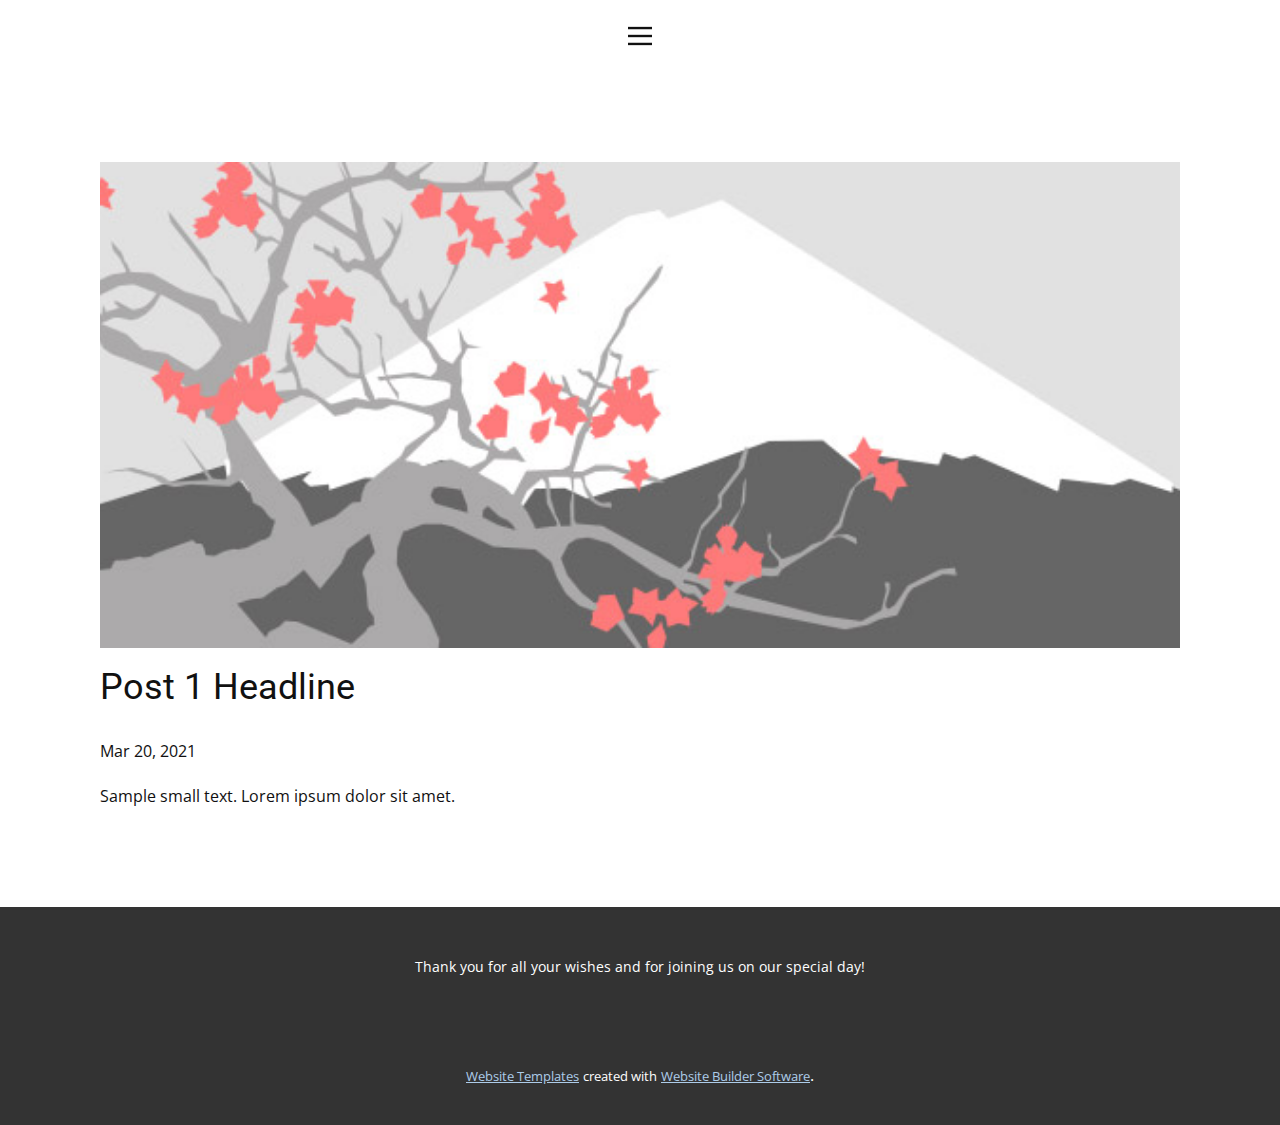
<file: blog/post.html>
<!doctype html>
<html style="font-size: 16px;"><head>
    <meta name="viewport" content="width=device-width, initial-scale=1.0">
    <meta charset="utf-8">
    <meta name="keywords" content="Post 1 Headline">
    <meta name="description" content="">
    <meta name="page_type" content="np-template-header-footer-from-plugin">
    <title>Post 1 Headline</title>
    <link rel="stylesheet" href="../nicepage.css" media="screen">
<link rel="stylesheet" href="../Post-Template.css" media="screen">
    <script class="u-script" type="text/javascript" src="../jquery.js" defer=""></script>
    <script class="u-script" type="text/javascript" src="../nicepage.js" defer=""></script>
    <meta name="generator" content="Nicepage 3.9.0, nicepage.com">
    <link id="u-theme-google-font" rel="stylesheet" href="https://fonts.googleapis.com/css?family=Roboto:100,100i,300,300i,400,400i,500,500i,700,700i,900,900i|Open+Sans:300,300i,400,400i,600,600i,700,700i,800,800i">
    
    
    <script type="application/ld+json">{
		"@context": "http://schema.org",
		"@type": "Organization",
		"name": "",
		"url": "index.html"
}</script>
    <meta property="og:title" content="Post Template">
    <meta property="og:type" content="website">
    <meta name="theme-color" content="#478ac9">
    <link rel="canonical" href="../index.html">
    <meta property="og:url" content="index.html">
  </head>
  <body class="u-body"><header class="u-clearfix u-header u-header" id="sec-962d"><div class="u-clearfix u-sheet u-sheet-1">
        <nav class="u-align-left u-menu u-menu-dropdown u-offcanvas u-menu-1" data-responsive-from="XL">
          <div class="menu-collapse">
            <a class="u-button-style u-nav-link" href="#" style="padding: 4px 0px; font-size: calc(1em + 8px);">
              <svg class="u-svg-link" preserveAspectRatio="xMidYMin slice" viewBox="0 0 302 302" style=""><use xmlns:xlink="http://www.w3.org/1999/xlink" xlink:href="#svg-5c50"></use></svg>
              <svg xmlns="http://www.w3.org/2000/svg" xmlns:xlink="http://www.w3.org/1999/xlink" version="1.1" id="svg-5c50" x="0px" y="0px" viewBox="0 0 302 302" style="enable-background:new 0 0 302 302;" xml:space="preserve" class="u-svg-content"><g><rect y="36" width="302" height="30"></rect><rect y="236" width="302" height="30"></rect><rect y="136" width="302" height="30"></rect>
</g><g></g><g></g><g></g><g></g><g></g><g></g><g></g><g></g><g></g><g></g><g></g><g></g><g></g><g></g><g></g></svg>
            </a>
          </div>
          <div class="u-custom-menu u-nav-container">
            <ul class="u-nav u-unstyled u-nav-1"><li class="u-nav-item"><a class="u-button-style u-nav-link u-text-active-palette-1-base u-text-hover-palette-2-base" href="../Home.html" style="padding: 10px 20px;">Home</a>
</li><li class="u-nav-item"><a class="u-button-style u-nav-link u-text-active-palette-1-base u-text-hover-palette-2-base" href="../About.html" style="padding: 10px 20px;">About</a>
</li><li class="u-nav-item"><a class="u-button-style u-nav-link u-text-active-palette-1-base u-text-hover-palette-2-base" href="../Contact.html" style="padding: 10px 20px;">Contact</a>
</li><li class="u-nav-item"><a class="u-button-style u-nav-link u-text-active-palette-1-base u-text-hover-palette-2-base" href="../Page-1.html" style="padding: 10px 20px;">Page 1</a>
</li><li class="u-nav-item"><a class="u-button-style u-nav-link u-text-active-palette-1-base u-text-hover-palette-2-base" href="../Page-3.html" style="padding: 10px 20px;">Page 3</a>
</li><li class="u-nav-item"><a class="u-button-style u-nav-link u-text-active-palette-1-base u-text-hover-palette-2-base" href="../Home.html" style="padding: 10px 20px;">Home</a>
</li></ul>
          </div>
          <div class="u-custom-menu u-nav-container-collapse">
            <div class="u-align-center u-black u-container-style u-inner-container-layout u-opacity u-opacity-95 u-sidenav">
              <div class="u-sidenav-overflow">
                <div class="u-menu-close"></div>
                <ul class="u-align-center u-nav u-popupmenu-items u-unstyled u-nav-2"><li class="u-nav-item"><a class="u-button-style u-nav-link" href="../Home.html">Home</a>
</li><li class="u-nav-item"><a class="u-button-style u-nav-link" href="../About.html">About</a>
</li><li class="u-nav-item"><a class="u-button-style u-nav-link" href="../Contact.html">Contact</a>
</li></ul>
              </div>
            </div>
            <div class="u-black u-menu-overlay u-opacity u-opacity-70"></div>
          </div>
        </nav>
      </div></header>
    <section class="u-align-center u-clearfix u-section-1" id="sec-2d5d">
      <div class="u-clearfix u-sheet u-valign-middle-md u-valign-middle-sm u-valign-middle-xs u-sheet-1"><!--post_details--><!--post_details_options_json--><!--{"source":""}--><!--/post_details_options_json--><!--blog_post-->
        <div class="u-container-style u-expanded-width u-post-details u-post-details-1">
          <div class="u-container-layout u-valign-middle u-container-layout-1"><!--blog_post_image-->
            <img alt="" class="u-blog-control u-expanded-width u-image u-image-default u-image-1" src="[data-uri]"><!--/blog_post_image--><!--blog_post_header-->
            <h2 class="u-blog-control u-text u-text-1">Post 1 Headline</h2><!--/blog_post_header--><!--blog_post_metadata-->
            <div class="u-blog-control u-metadata u-metadata-1"><!--blog_post_metadata_date-->
              <span class="u-meta-date u-meta-icon">Mar 20, 2021</span><!--/blog_post_metadata_date--><!--blog_post_metadata_category-->
              <!--/blog_post_metadata_category--><!--blog_post_metadata_comments-->
              <!--/blog_post_metadata_comments-->
            </div><!--/blog_post_metadata--><!--blog_post_content-->
            <div class="u-align-justify u-blog-control u-post-content u-text u-text-2 fr-view">
  Sample small text. Lorem ipsum dolor sit amet.
  </div><!--/blog_post_content-->
          </div>
        </div><!--/blog_post--><!--/post_details-->
      </div>
    </section>
    
    
    <footer class="u-align-center u-clearfix u-footer u-grey-80 u-footer" id="sec-134c"><div class="u-clearfix u-sheet u-sheet-1">
        <p class="u-small-text u-text u-text-variant u-text-1">Thank you for all your wishes and for joining us on our special day!</p>
      </div></footer>
    <section class="u-backlink u-clearfix u-grey-80">
      <a class="u-link" href="https://nicepage.com/website-templates" target="_blank">
        <span>Website Templates</span>
      </a>
      <p class="u-text">
        <span>created with</span>
      </p>
      <a class="u-link" href="https://nicepage.com/" target="_blank">
        <span>Website Builder Software</span>
      </a>. 
    </section>
  
</body></html>
</file>
